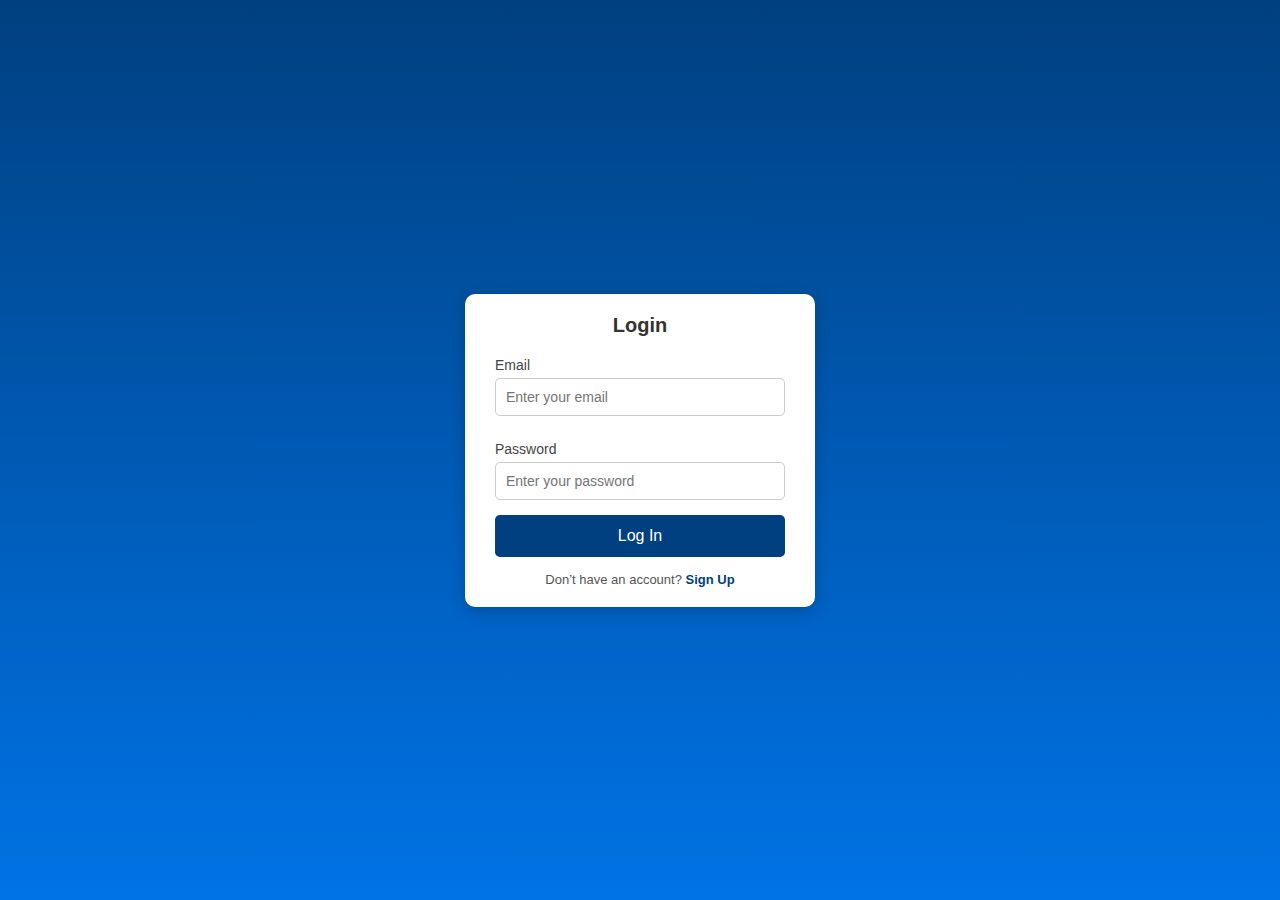
<file: login.html>
<!DOCTYPE html>
<html lang="en">

<head>
  <meta charset="UTF-8">
  <meta name="viewport" content="width=device-width, initial-scale=1.0">
  <title>Music On Your Mood</title>
  <link rel="stylesheet" href="login.css">
</head>

<body>
  <script src="https://code.jquery.com/jquery-3.5.1.slim.min.js"
    integrity="sha384-DfXdz2htPH0lsSSs5nCTpuj/zy4C+OGpamoFVy38MVBnE+IbbVYUew+OrCXaRkfj" crossorigin="anonymous">
  </script>

  <script src="https://cdn.jsdelivr.net/npm/bootstrap@4.5.3/dist/js/bootstrap.bundle.min.js"
    integrity="sha384-ho+j7jyWK8fNQe+A12Hb8AhRq26LrZ/JpcUGGOn+Y7RsweNrtN/tE3MoK7ZeZDyx" crossorigin="anonymous">
  </script>

  <!-- Floating music emojis -->
  <div class="music-notes">
    <span>🎵</span>
    <span>🎶</span>
    <span>🎵</span>
    <span>🎶</span>
    <span>🎵</span>
  </div>

  <div class="login-container fade-in">
    <h2>Login</h2>
    <form>
      <label for="email">Email</label>
      <input type="email" id="email" placeholder="Enter your email" required>

      <label for="password">Password</label>
      <input type="password" id="password" placeholder="Enter your password" required>

      <button type="submit">Log In</button>
    </form>
    <p>Don’t have an account? <a href="signup.html">Sign Up</a></p>
  </div>

</body>

</html>
</file>
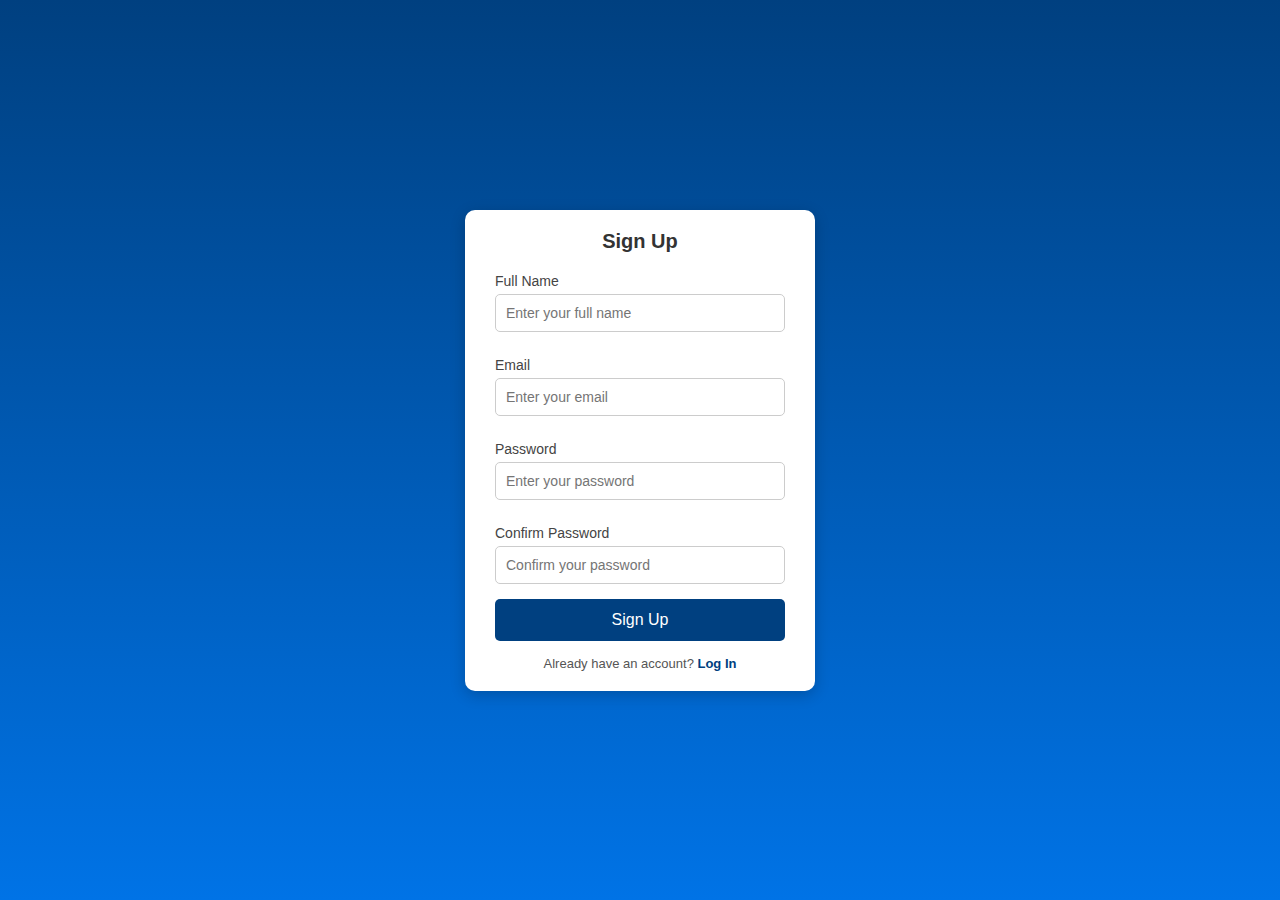
<file: signup.html>
<!DOCTYPE html>
<html lang="en">
<head>
  <meta charset="UTF-8">
  <meta name="viewport" content="width=device-width, initial-scale=1.0">
  <title>Music On Your Mood</title>
  <link rel="stylesheet" href="login.css">
</head>
<body>

  <!-- Floating music emojis -->
  <div class="music-notes">
    <span>🎵</span>
    <span>🎶</span>
    <span>🎵</span>
    <span>🎶</span>
    <span>🎵</span>
  </div>

  <div class="login-container fade-in">
    <h2>Sign Up</h2>
    <form>
      <label for="name">Full Name</label>
      <input type="text" id="name" placeholder="Enter your full name" required>

      <label for="email">Email</label>
      <input type="email" id="email" placeholder="Enter your email" required>

      <label for="password">Password</label>
      <input type="password" id="password" placeholder="Enter your password" required>

      <label for="confirm-password">Confirm Password</label>
      <input type="password" id="confirm-password" placeholder="Confirm your password" required>

      <button type="submit">Sign Up</button>
    </form>
    <p>Already have an account? <a href="login.html">Log In</a></p>
  </div>

</body>
</html>
</file>
<file: login.css>
/* Reset */
* {
  margin: 0;
  padding: 0;
  box-sizing: border-box;
  font-family: Arial, sans-serif;
}

body {
  height: 100vh;
  display: flex;
  align-items: center;
  justify-content: center;
  background: linear-gradient(to bottom, #004080, #0073e6);
  overflow: hidden;
  position: relative;
}

/* Floating emojis */
.music-notes {
  position: absolute;
  width: 100%;
  height: 100%;
  top: 0;
  left: 0;
  pointer-events: none;
  overflow: hidden;
}

.music-notes span {
  position: absolute;
  bottom: -50px;
  font-size: 2rem;
  animation: floatUp 9s linear infinite;
  opacity: 0.7;
}

.music-notes span:nth-child(1) { left: 15%; animation-delay: 0s; }
.music-notes span:nth-child(2) { left: 40%; animation-delay: 2s; }
.music-notes span:nth-child(3) { left: 65%; animation-delay: 4s; }
.music-notes span:nth-child(4) { left: 80%; animation-delay: 1s; }
.music-notes span:nth-child(5) { left: 25%; animation-delay: 3s; }

@keyframes floatUp {
  0% { transform: translateY(0) scale(1); opacity: 0.7; }
  50% { opacity: 1; }
  100% { transform: translateY(-110vh) scale(1.2); opacity: 0; }
}

/* Fade-in animation */
.fade-in {
  animation: fadeIn 0.7s ease forwards;
}
@keyframes fadeIn {
  from { opacity: 0; transform: translateY(20px); }
  to { opacity: 1; transform: translateY(0); }
}

/* Form box (login & signup) */
.login-container {
  background: #fff;
  padding: 20px 30px;
  border-radius: 10px;
  width: 350px;
  text-align: center;
  box-shadow: 0px 4px 15px rgba(0,0,0,0.2);
  z-index: 1;
}

.login-container h2 {
  margin-bottom: 20px;
  font-size: 20px;
  font-weight: bold;
  color: #333;
}

.login-container label {
  display: block;
  text-align: left;
  margin: 10px 0 5px;
  font-size: 14px;
  color: #444;
}

.login-container input {
  width: 100%;
  padding: 10px;
  margin-bottom: 15px;
  border: 1px solid #ccc;
  border-radius: 5px;
  font-size: 14px;
}

.login-container button {
  width: 100%;
  padding: 12px;
  background-color: #004080;
  border: none;
  border-radius: 5px;
  color: white;
  font-size: 16px;
  cursor: pointer;
  transition: background 0.3s ease;
}

.login-container button:hover {
  background-color: #0059b3;
}

.login-container p {
  margin-top: 15px;
  font-size: 13px;
  color: #555;
}

.login-container p a {
  color: #004080;
  text-decoration: none;
  font-weight: bold;
}

.login-container p a:hover {
  text-decoration: underline;
}
</file>
